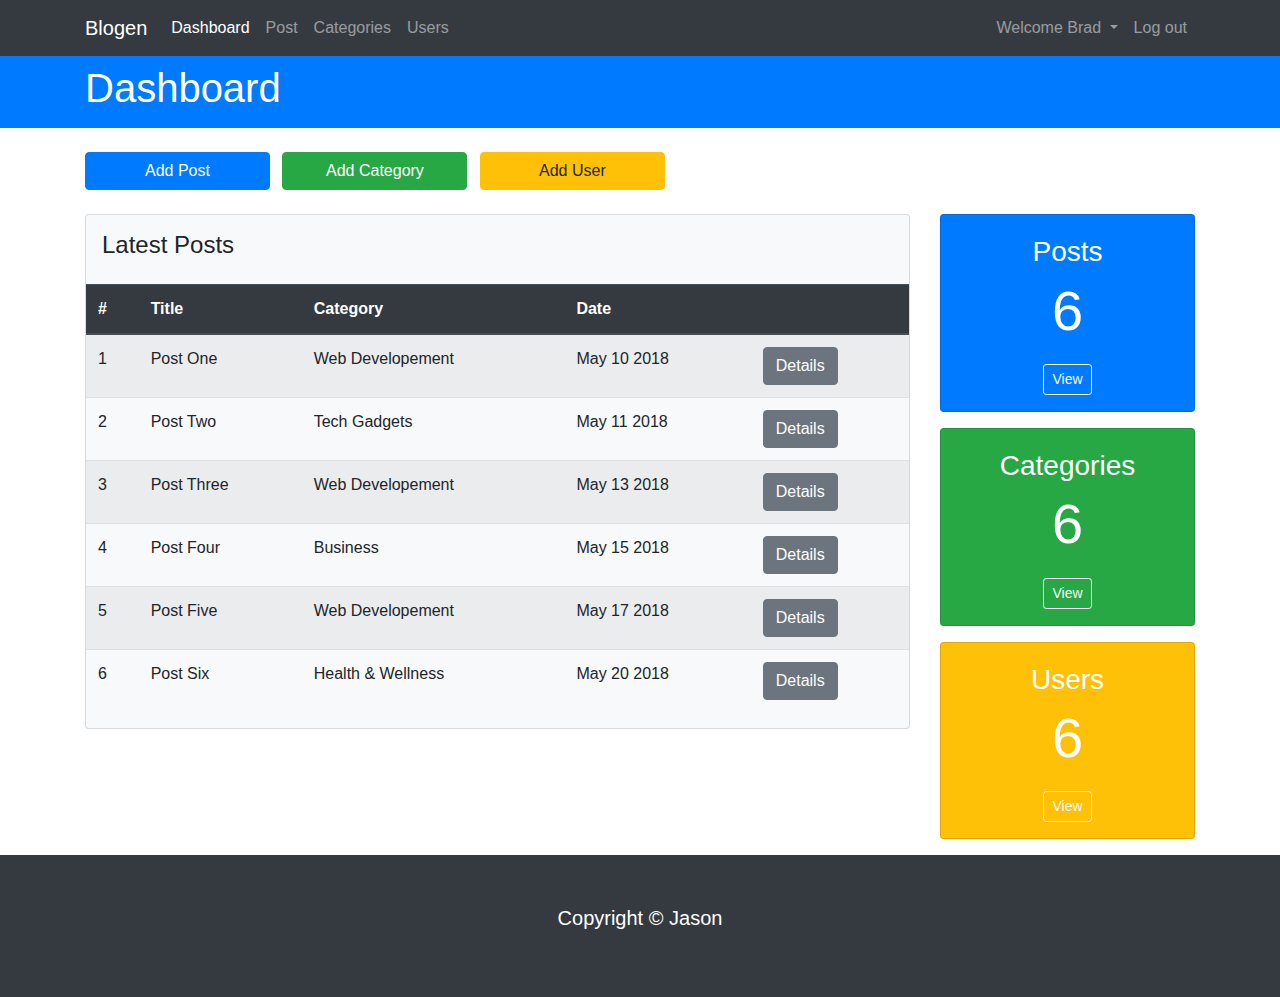
<file: Blogen/index.html>
<!DOCTYPE html>
<html lang="en">

<head>
    <meta charset="UTF-8">
    <meta http-equiv="X-UA-Compatible" content="IE=edge">
    <meta name="viewport" content="width=device-width, initial-scale=1.0">
    <link rel="stylesheet" href="css/bootstrap.min.css">
    <link rel="stylesheet" href="css/style.css">
    <!-- icons -->
    <link rel="stylesheet" href="https://use.fontawesome.com/releases/v5.7.0/css/all.css"
        integrity="sha384-lZN37f5QGtY3VHgisS14W3ExzMWZxybE1SJSEsQp9S+oqd12jhcu+A56Ebc1zFSJ" crossorigin="anonymous">
    <title>Blogen</title>
</head>

<body>

    <nav class="navbar navbar-expand-md bg-dark navbar-dark">
        <div class="container">
            <!-- Brand -->
            <a href="#" class="navbar-brand">Blogen</a>

            <!-- collapse button -->
            <button type="button" class="navbar-toggler collapsed" data-toggle="collapse" data-target="#collapseItem" aria-expanded="false" aria-controls="navbar">
                <span class="navbar-toggler-icon"></span>
            </button>

            <!-- navbar links and collapse -->
            <div class="collapse navbar-collapse" id="collapseItem" aria-expanded="false">
                <ul class="navbar-nav">
                    <li class="nav-item active">
                        <a href="#" class="nav-link">Dashboard</a>
                    </li>

                    <li class="nav-item">
                        <a href="posts.html" class="nav-link">Post</a>
                    </li>

                    <li class="nav-item">
                        <a href="#" class="nav-link">Categories</a>
                    </li>

                    <li class="nav-item">
                        <a href="#" class="nav-link">Users</a>
                    </li>
                </ul>

                <ul class="navbar-nav ml-auto">
                    <li class="nav-item dropdown">
                        <a href="#" class="nav-link dropdown-toggle" data-toggle="dropdown">
                            <i class="fa fa-user"></i>
                            Welcome Brad
                        </a>
                    </li>
                    <li class="nav-item">
                        <a href="#" class="nav-link">
                            <i class="fa fa-user-times"></i>
                            Log out
                        </a>
                    </li>

                </ul>
            </div>
        </div>
    </nav>

    <header class="bg-primary p-2">
        <div class="container">
            <h1><i class="fa fa-cog"></i>Dashboard</h1>
        </div>
    </header>

    <div class="container py-4">
        <button class="btn btn-primary col-xl-2 col-md-12 col-sm-12 mr-2"><i class="fa fa-plus"></i> Add Post</button>
        <button class="btn btn-success col-xl-2 col-md-12 col-sm-12 mr-2"><i class="fa fa-plus"></i> Add Category</button>
        <button class="btn btn-warning col-xl-2 col-md-12 col-sm-12 mr-2"><i class="fa fa-plus"></i> Add User</button>
    </div>

    <section class="container">
        <div class="row">
            <div class="col-md-9">
                <div class="card bg-light">
                    <h4 class="p-3">Latest Posts</h4>
                    <table class="table table-striped">
                        <thead class="thead-dark">
                            <tr>
                                <th>#</th>
                                <th>Title</th>
                                <th>Category</th>
                                <th>Date</th>
                                <th></th>
                            </tr>
                        </thead>
                        <tbody>
                            <tr>
                                <td>1</td>
                                <td>Post One</td>
                                <td>Web Developement</td>
                                <td>May 10 2018</td>
                                <td><a href="#" class="btn btn-secondary">
                                    <i class="fa fa-angle-double-right"></i>
                                    Details
                                </a>
                                </td>
                            </tr>

                            <tr>
                                <td>2</td>
                                <td>Post Two</td>
                                <td>Tech Gadgets</td>
                                <td>May 11 2018</td>
                                <td><a href="#" class="btn btn-secondary">
                                    <i class="fa fa-angle-double-right"></i>
                                    Details
                                </a>
                                </td>
                            </tr>

                            <tr>
                                <td>3</td>
                                <td>Post Three</td>
                                <td>Web Developement</td>
                                <td>May 13 2018</td>
                                <td><a href="#" class="btn btn-secondary">
                                    <i class="fa fa-angle-double-right"></i>
                                    Details
                                </a>
                                </td>
                            </tr>

                            <tr>
                                <td>4</td>
                                <td>Post Four</td>
                                <td>Business</td>
                                <td>May 15 2018</td>
                                <td><a href="#" class="btn btn-secondary">
                                    <i class="fa fa-angle-double-right"></i>
                                    Details
                                </a>
                                </td>
                            </tr>

                            <tr>
                                <td>5</td>
                                <td>Post Five</td>
                                <td>Web Developement</td>
                                <td>May 17 2018</td>
                                <td><a href="#" class="btn btn-secondary">
                                    <i class="fa fa-angle-double-right"></i>
                                    Details
                                </a>
                                </td>
                            </tr>

                            <tr>
                                <td>6</td>
                                <td>Post Six</td>
                                <td>Health & Wellness</td>
                                <td>May 20 2018</td>
                                <td><a href="#" class="btn btn-secondary">
                                    <i class="fa fa-angle-double-right"></i>
                                    Details
                                </a>
                                </td>
                            </tr>
                        </tbody>
                    </table>
                </div>
            </div>
            
            <div class="col-md-3">
                <div class="card bg-primary text-center text-white mb-3">
                    <div class="card-body display-4">
                        <h3>Posts</h3>
                        <i class="fa fa-pencil-alt"></i>
                         6
                        </div>
                        <div>
                            <a href="posts.html" class="btn btn-outline-light btn-sm mb-3">View</a>
                        </div>
                </div>

                <div class="card bg-success text-center text-white mb-3">
                    <div class="card-body display-4">
                        <h3>Categories</h3>
                        <i class="fa fa-folder"></i>
                         6
                        </div>
                        <div>
                            <a href="#" class="btn btn-outline-light btn-sm mb-3">View</a>
                        </div>
                </div>

                <div class="card bg-warning text-center text-white mb-3">
                    <div class="card-body display-4">
                        <h3>Users</h3>
                        <i class="fa fa-users"></i>
                         6
                        </div>
                        <div>
                            <a href="#" class="btn btn-outline-light btn-sm mb-3">View</a>
                        </div>
                </div>
            </div>
        </div>
    </section>

    <footer class="bg-dark text-center text-white p-5">
        <p class="lead">Copyright © Jason</p>
    </footer>













</body>

</html>
</file>
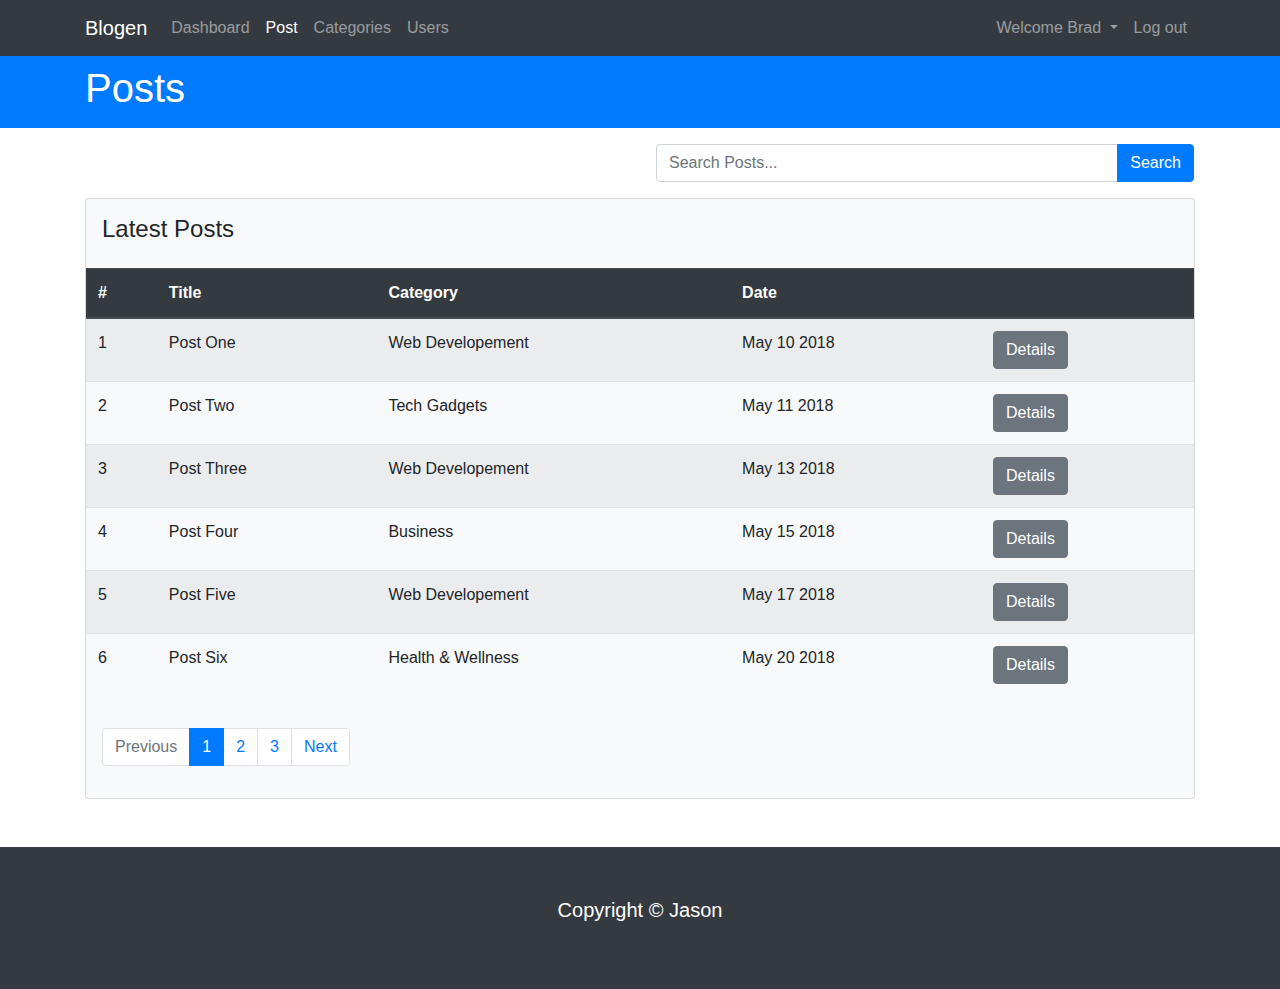
<file: Blogen/posts.html>
<!DOCTYPE html>
<html lang="en">

<head>
    <meta charset="UTF-8">
    <meta http-equiv="X-UA-Compatible" content="IE=edge">
    <meta name="viewport" content="width=device-width, initial-scale=1.0">
    <link rel="stylesheet" href="css/bootstrap.min.css">
    <link rel="stylesheet" href="css/style.css">
    <!-- icons -->
    <link rel="stylesheet" href="https://use.fontawesome.com/releases/v5.7.0/css/all.css"
        integrity="sha384-lZN37f5QGtY3VHgisS14W3ExzMWZxybE1SJSEsQp9S+oqd12jhcu+A56Ebc1zFSJ" crossorigin="anonymous">
    <title>posts</title>
</head>

<body>

    <nav class="navbar navbar-expand-md bg-dark navbar-dark">
        <div class="container">
            <!-- Brand -->
            <a href="index.html" class="navbar-brand">Blogen</a>

            <!-- collapse button -->
            <button type="button" class="navbar-toggler" data-toggle="collapse" data-target="#navcoll">
                <span class="navbart-toggler-icon"></span>
            </button>

            <!-- navbar links and collapse -->
            <div class="collapse navbar-collapse" id="navcoll">
                <ul class="navbar-nav">
                    <li class="nav-item">
                        <a href="#" class="nav-link">Dashboard</a>
                    </li>

                    <li class="nav-item active">
                        <a href="#" class="nav-link">Post</a>
                    </li>

                    <li class="nav-item">
                        <a href="#" class="nav-link">Categories</a>
                    </li>

                    <li class="nav-item">
                        <a href="#" class="nav-link">Users</a>
                    </li>
                </ul>

                <ul class="navbar-nav ml-auto">
                    <li class="nav-item dropdown">
                        <a href="#" class="nav-link dropdown-toggle" data-toggle="dropdown">
                            <i class="fa fa-user"></i>
                            Welcome Brad
                        </a>
                    </li>
                    <li class="nav-item">
                        <a href="#" class="nav-link">
                            <i class="fa fa-user-times"></i>
                            Log out
                        </a>
                    </li>

                </ul>
            </div>
        </div>
    </nav>

    <header class="bg-primary p-2">
        <div class="container">
            <h1><i class="fa fa-cog"></i>Posts</h1>
        </div>
    </header>

    <div class="container">
        <div class="row">
            <form class="col-lg-6 col-sm-12 ml-auto p-3">
                <div class="input-group">
                    <input type="text" class="form-control" placeholder="Search Posts...">
                    <div class="input-group-append">
                        <button type="button" class="btn btn-primary">Search</button>
                    </div>
                </div>
            </form>
        </div>
    </div>

    <section class="container">
        <div class="row">
            <div class="col-md-12">
                <div class="card bg-light mb-5">
                    <h4 class="p-3">Latest Posts</h4>
                    <table class="table table-striped">
                        <thead class="thead-dark">
                            <tr>
                                <th>#</th>
                                <th>Title</th>
                                <th>Category</th>
                                <th>Date</th>
                                <th></th>
                            </tr>
                        </thead>
                        <tbody>
                            <tr>
                                <td>1</td>
                                <td>Post One</td>
                                <td>Web Developement</td>
                                <td>May 10 2018</td>
                                <td><a href="#" class="btn btn-secondary">
                                        <i class="fa fa-angle-double-right"></i>
                                        Details
                                    </a>
                                </td>
                            </tr>

                            <tr>
                                <td>2</td>
                                <td>Post Two</td>
                                <td>Tech Gadgets</td>
                                <td>May 11 2018</td>
                                <td><a href="#" class="btn btn-secondary">
                                        <i class="fa fa-angle-double-right"></i>
                                        Details
                                    </a>
                                </td>
                            </tr>

                            <tr>
                                <td>3</td>
                                <td>Post Three</td>
                                <td>Web Developement</td>
                                <td>May 13 2018</td>
                                <td><a href="#" class="btn btn-secondary">
                                        <i class="fa fa-angle-double-right"></i>
                                        Details
                                    </a>
                                </td>
                            </tr>

                            <tr>
                                <td>4</td>
                                <td>Post Four</td>
                                <td>Business</td>
                                <td>May 15 2018</td>
                                <td><a href="#" class="btn btn-secondary">
                                        <i class="fa fa-angle-double-right"></i>
                                        Details
                                    </a>
                                </td>
                            </tr>

                            <tr>
                                <td>5</td>
                                <td>Post Five</td>
                                <td>Web Developement</td>
                                <td>May 17 2018</td>
                                <td><a href="#" class="btn btn-secondary">
                                        <i class="fa fa-angle-double-right"></i>
                                        Details
                                    </a>
                                </td>
                            </tr>

                            <tr>
                                <td>6</td>
                                <td>Post Six</td>
                                <td>Health & Wellness</td>
                                <td>May 20 2018</td>
                                <td><a href="#" class="btn btn-secondary">
                                        <i class="fa fa-angle-double-right"></i>
                                        Details
                                    </a>
                                </td>
                            </tr>
                        </tbody>
                    </table>

                    <ul class="pagination p-3">
                        <li class="page-item disabled"><a href="#" class="page-link">Previous</a></li>
                        <li class="page-item active"><a href="#" class="page-link">1</a></li>
                        <li class="page-item"><a href="#" class="page-link">2</a></li>
                        <li class="page-item"><a href="#" class="page-link">3</a></li>
                        <li class="page-item"><a href="#" class="page-link">Next</a></li>
                    </ul>
                </div>
            </div>
        </div>
    </section>

    <footer class="bg-dark text-center text-white p-5">
        <p class="lead">Copyright © Jason</p>
    </footer>













</body>

</html>
</file>
<file: Blogen/css/style.css>
header {
  color: white;
}
/*# sourceMappingURL=style.css.map */
</file>
